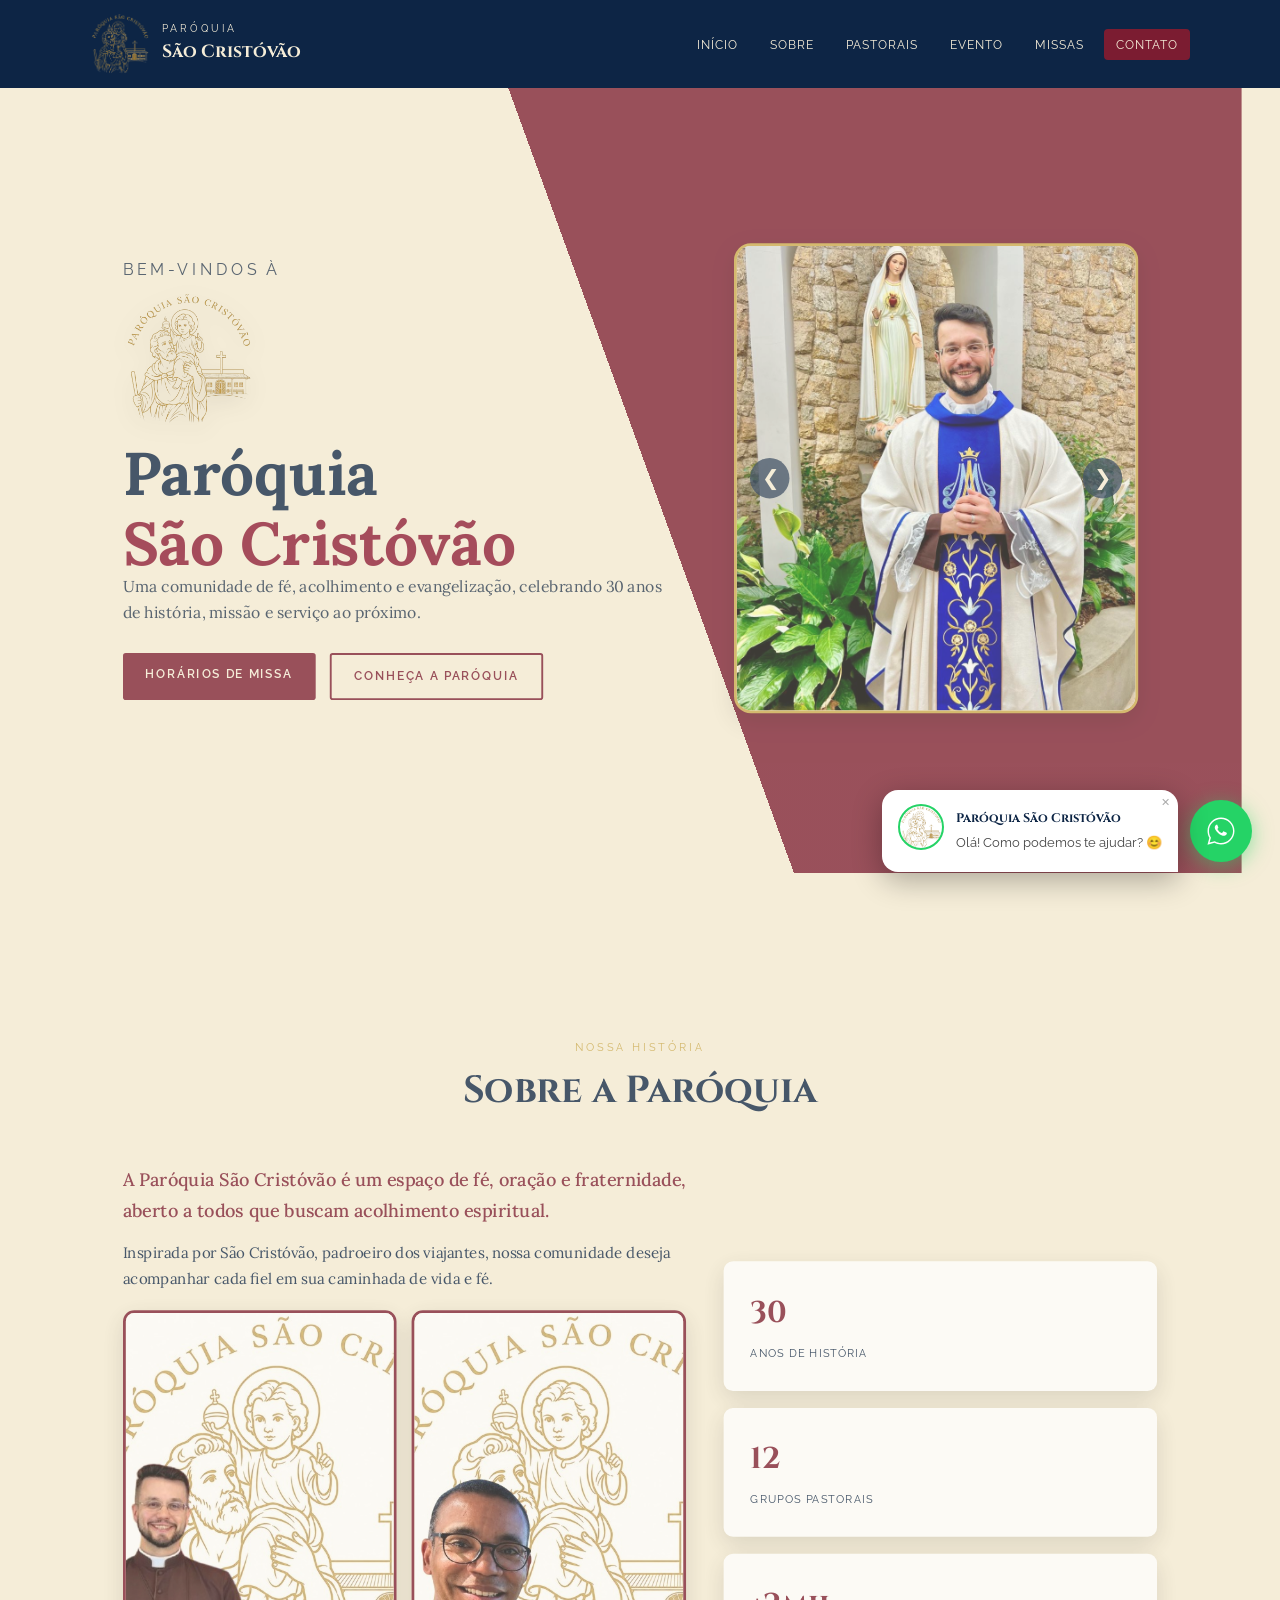
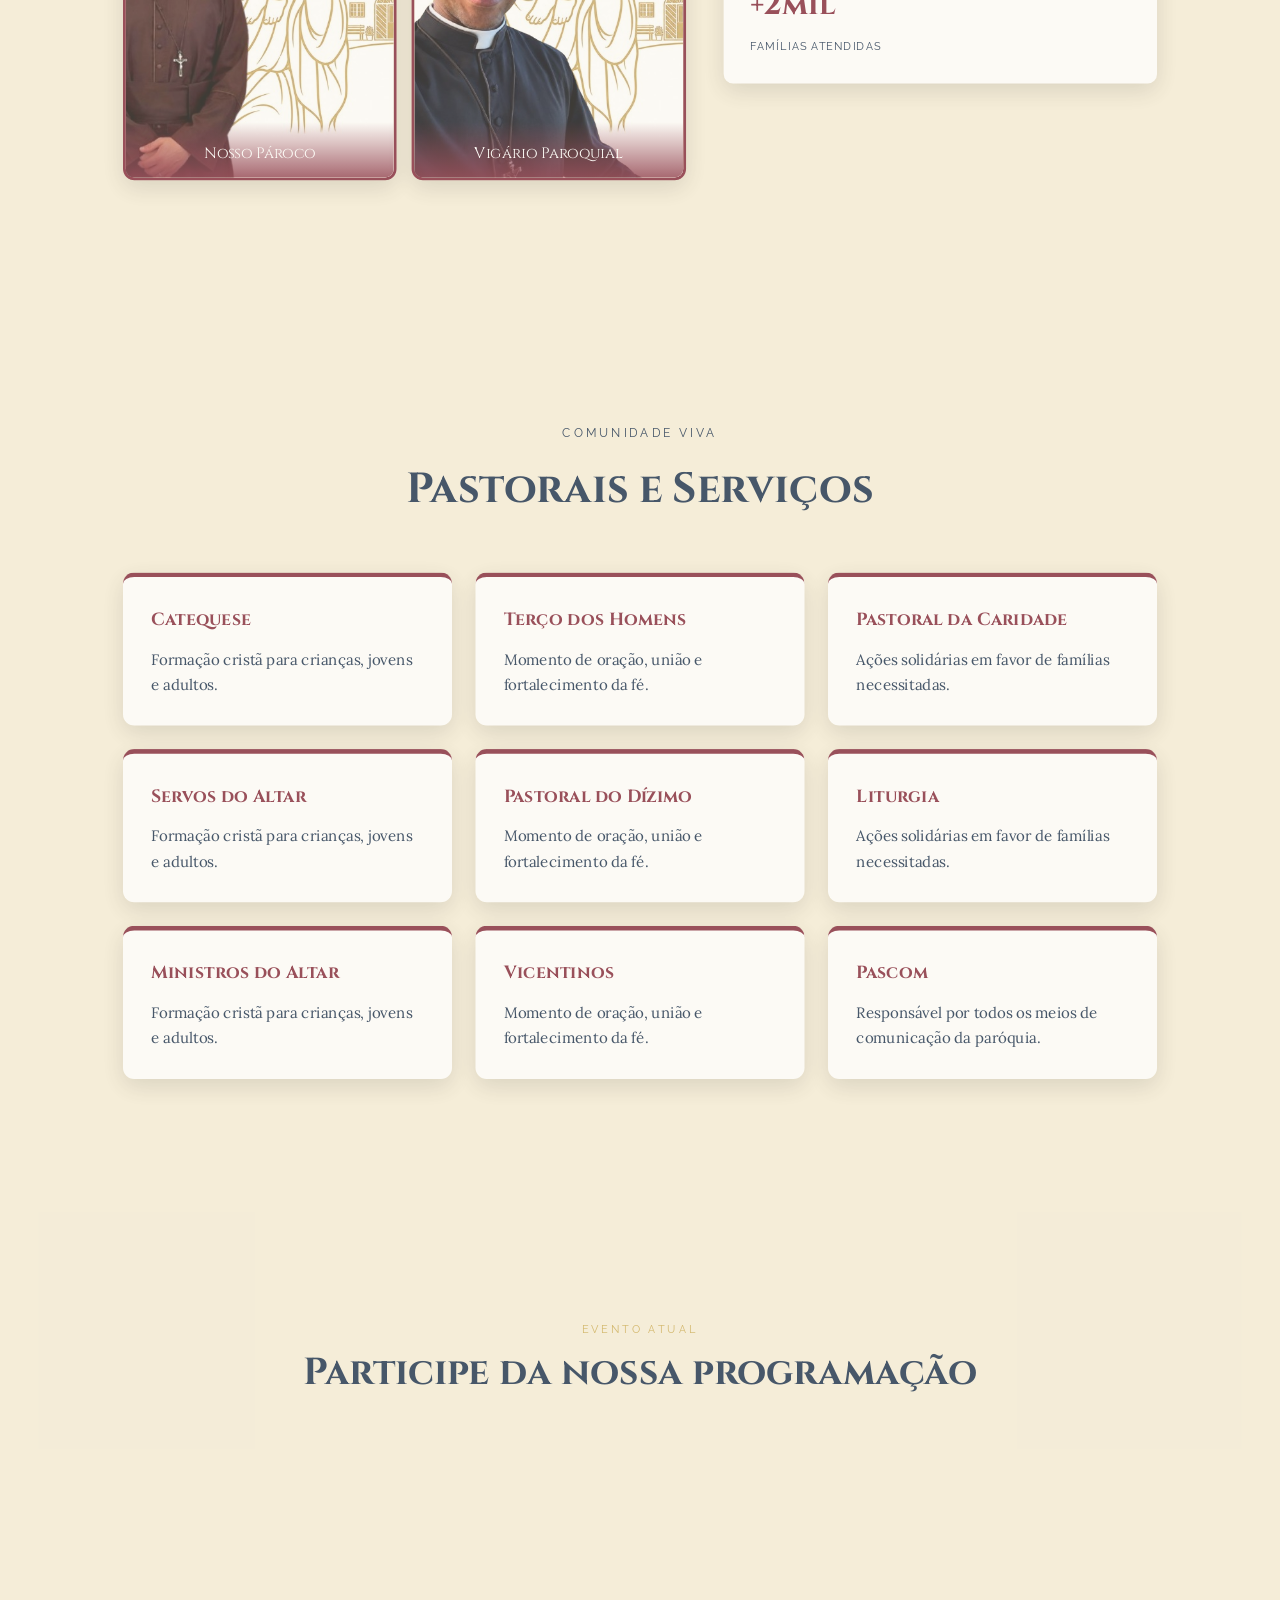
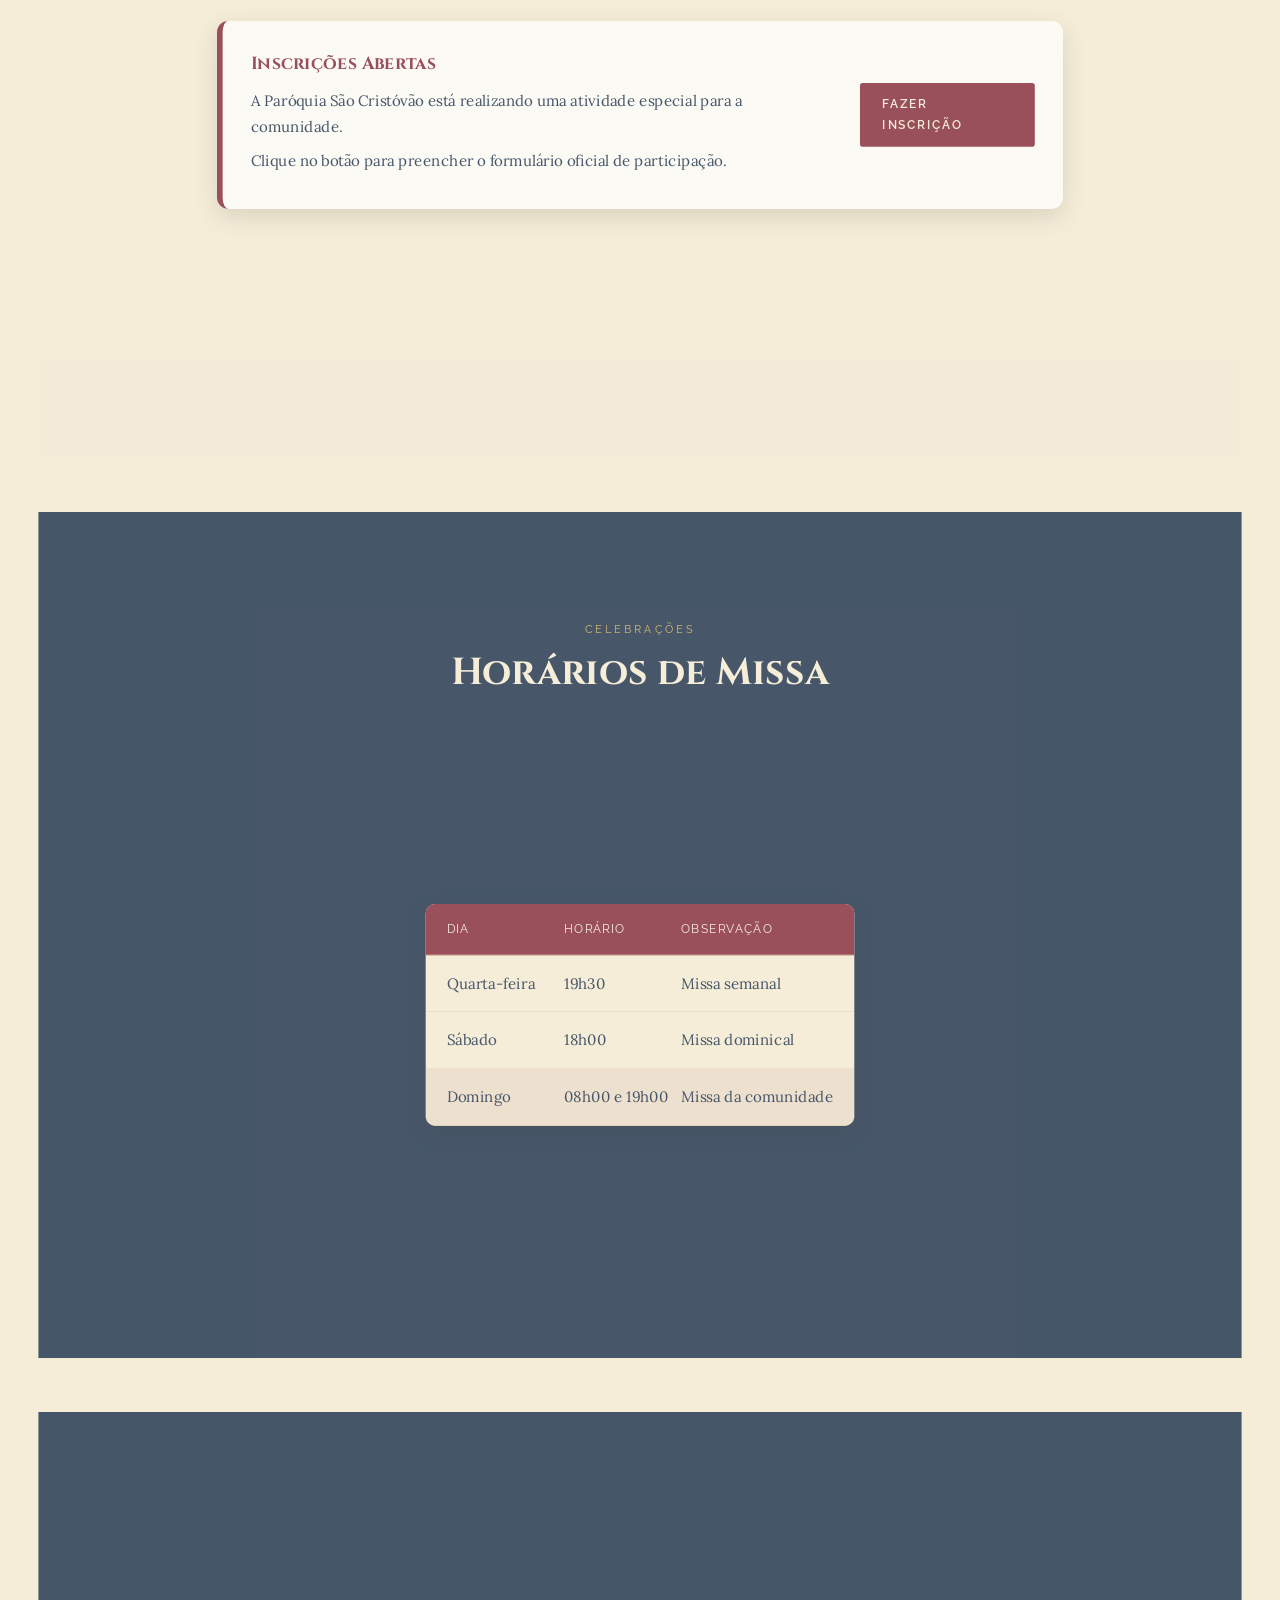
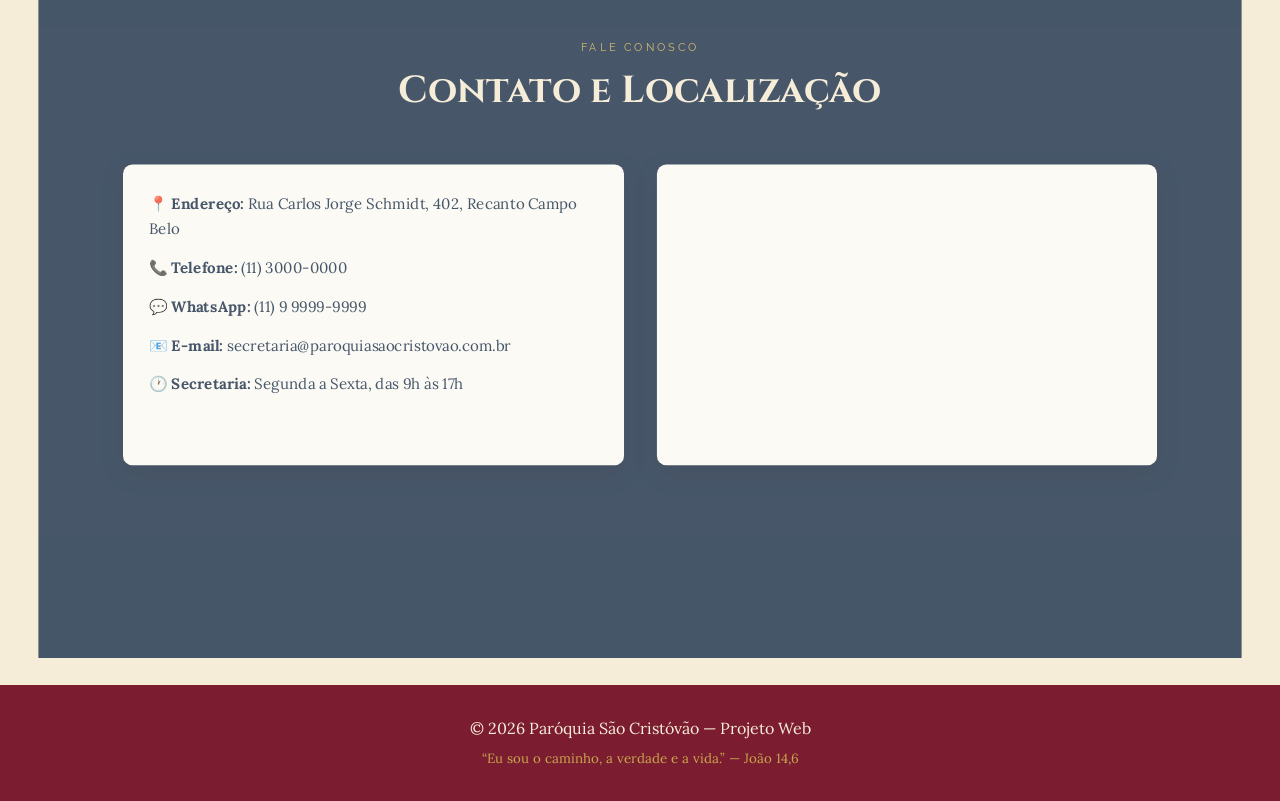
<file: Projeto Web - Paróquia/index.html>
<!DOCTYPE html>
<html lang="pt-BR">
<head>
  <meta charset="UTF-8">
  <meta name="viewport" content="width=device-width, initial-scale=1.0">

  <title>Paróquia São Cristóvão</title>

  <link rel="icon" type="image/png" href="imagens/logo.png">
  <link rel="stylesheet" href="style.css">

  <link rel="preconnect" href="https://fonts.googleapis.com">
  <link rel="preconnect" href="https://fonts.gstatic.com" crossorigin>
  <link href="https://fonts.googleapis.com/css2?family=Cinzel:wght@600;700&family=Lora:wght@400;500&family=Raleway:wght@400;600&display=swap" rel="stylesheet">
</head>
<body>

  <nav class="navbar" id="navbar">
    <div class="logo">
      <img src="imagens/logo.png" alt="Logo da Paróquia São Cristóvão">
      <div>
        <small>Paróquia</small>
        <strong>São Cristóvão</strong>
      </div>
    </div>

    <ul class="nav-links" id="navLinks">
      <li><a href="#inicio" class="nav-link">Início</a></li>
      <li><a href="#sobre" class="nav-link">Sobre</a></li>
      <li><a href="#pastorais" class="nav-link">Pastorais</a></li>
      <li><a href="#evento" class="nav-link">Evento</a></li>
      <li><a href="#missas" class="nav-link">Missas</a></li>
      <li><a href="#contato" class="nav-link contato-btn">Contato</a></li>
    </ul>

    <button class="hamburger" id="hamburger" aria-label="Abrir menu">
      <span></span>
      <span></span>
      <span></span>
    </button>
  </nav>

  <section class="hero snap-section" id="inicio">
    <div class="hero-content">
      <p class="hero-tag">Bem-vindos à</p>

      <img src="imagens/logo.png" alt="Logo da Paróquia São Cristóvão" class="hero-logo">

      <h1>
        <span class="linha1">Paróquia</span>
        <span class="linha2">São Cristóvão</span>
      </h1>

      <p>
        Uma comunidade de fé, acolhimento e evangelização, celebrando 30 anos
        de história, missão e serviço ao próximo.
      </p>

      <div class="hero-buttons">
        <a href="#missas" class="btn primary">Horários de Missa</a>
        <a href="#sobre" class="btn secondary">Conheça a Paróquia</a>
      </div>
    </div>

    <div class="hero-media">
      <div class="carousel">
        <div class="slide active">
          <img src="imagens/Padre_São Cristóvão.JPG" alt="Padre da Paróquia São Cristóvão">
        </div>

        <div class="slide">
          <img src="imagens/comunhao.jpeg" alt="Procissão da comunidade">
        </div>

        <div class="slide">
          <img src="imagens/nossasenhoradefatima.jpeg" alt="Nossa Senhora de Fátima">
        </div>

        <div class="slide">
          <img src="imagens/santamissa.jpg" alt="Santa Missa de Posse">
        </div>

        <div class="slide">
          <img src="imagens/vigario.jpg" alt="Padres da Paróquia São Cristóvão">
        </div>

        <button class="carousel-btn prev" id="prevBtn">❮</button>
        <button class="carousel-btn next" id="nextBtn">❯</button>
      </div>
    </div>
  </section>

  <section class="section snap-section" id="sobre">
    <div class="section-title">
      <span>Nossa História</span>
      <h2>Sobre a Paróquia</h2>
    </div>

    <div class="sobre-grid">
      <div class="sobre-texto">
        <p class="lead">
          A Paróquia São Cristóvão é um espaço de fé, oração e fraternidade,
          aberto a todos que buscam acolhimento espiritual.
        </p>

        <p>
          Inspirada por São Cristóvão, padroeiro dos viajantes, nossa comunidade
          deseja acompanhar cada fiel em sua caminhada de vida e fé.
        </p>

        <div class="historia-fotos">
          <div class="historia-card" onclick="abrirHistoria(1)">
            <img src="imagens/Paroco.jpeg" alt="Nosso Pároco">
            <div class="historia-overlay">
              <span>Nosso Pároco</span>
            </div>
          </div>

          <div class="historia-card" onclick="abrirHistoria(2)">
            <img src="imagens/Paroquial.jpeg" alt="Vigário Paroquial">
            <div class="historia-overlay">
              <span>Vigário Paroquial</span>
            </div>
          </div>
        </div>
      </div>

      <div class="stats">
        <div>
          <strong class="stat-number">30</strong>
          <span>Anos de história</span>
        </div>

        <div>
          <strong class="stat-number">12</strong>
          <span>Grupos pastorais</span>
        </div>

        <div>
          <strong class="stat-number">+2mil</strong>
          <span>Famílias atendidas</span>
        </div>
      </div>
    </div>

    <div class="historia-modal" id="historiaModal">
      <div class="historia-modal-box">
        <button class="historia-fechar" onclick="fecharHistoria()">✕</button>
        <h3 id="modalTitulo"></h3>
        <p id="modalTexto"></p>
      </div>
    </div>
  </section>

  <section class="section snap-section" id="pastorais">
    <div class="section-title">
      <span>Comunidade Viva</span>
      <h2>Pastorais e Serviços</h2>
    </div>

    <div class="cards">
      <div class="card">
        <h3>Catequese</h3>
        <p>Formação cristã para crianças, jovens e adultos.</p>
      </div>

      <div class="card">
        <h3>Terço dos Homens</h3>
        <p>Momento de oração, união e fortalecimento da fé.</p>
      </div>

      <div class="card">
        <h3>Pastoral da Caridade</h3>
        <p>Ações solidárias em favor de famílias necessitadas.</p>
      </div>

      <div class="card">
        <h3>Servos do Altar</h3>
        <p>Formação cristã para crianças, jovens e adultos.</p>
      </div>

      <div class="card">
        <h3>Pastoral do Dízimo</h3>
        <p>Momento de oração, união e fortalecimento da fé.</p>
      </div>

      <div class="card">
        <h3>Liturgia</h3>
        <p>Ações solidárias em favor de famílias necessitadas.</p>
      </div>

      <div class="card">
        <h3>Ministros do Altar</h3>
        <p>Formação cristã para crianças, jovens e adultos.</p>
      </div>

      <div class="card">
        <h3>Vicentinos</h3>
        <p>Momento de oração, união e fortalecimento da fé.</p>
      </div>

      <div class="card">
        <h3>Pascom</h3>
        <p>Responsável por todos os meios de comunicação da paróquia.</p>
      </div>
    </div>
  </section>

  <section class="section evento snap-section" id="evento">
    <div class="section-title">
      <span>Evento Atual</span>
      <h2>Participe da nossa programação</h2>
    </div>

    <div class="evento-box">
      <div class="evento-info">
        <h3>Inscrições Abertas</h3>

        <p>
          A Paróquia São Cristóvão está realizando uma atividade especial para
          a comunidade.
        </p>

        <p>
          Clique no botão para preencher o formulário oficial de participação.
        </p>
      </div>

      <a href="https://forms.gle/pxXa9bzEPuLMuSTw6" target="_blank" class="btn primary">
        Fazer Inscrição
      </a>
    </div>
  </section>

  <section class="section dark snap-section" id="missas">
    <div class="section-title light">
      <span>Celebrações</span>
      <h2>Horários de Missa</h2>
    </div>

    <div class="missa-box">
      <div class="missa-row header-row">
        <span>Dia</span>
        <span>Horário</span>
        <span>Observação</span>
      </div>

      <div class="missa-row">
        <span>Quarta-feira</span>
        <span>19h30</span>
        <span>Missa semanal</span>
      </div>

      <div class="missa-row">
        <span>Sábado</span>
        <span>18h00</span>
        <span>Missa dominical</span>
      </div>

      <div class="missa-row destaque">
        <span>Domingo</span>
        <span>08h00 e 19h00</span>
        <span>Missa da comunidade</span>
      </div>
    </div>
  </section>

  <section class="section dark snap-section" id="contato">
    <div class="section-title light">
      <span>Fale Conosco</span>
      <h2>Contato e Localização</h2>
    </div>

    <div class="contato-grid">
      <div class="contato-info">
        <p><strong>📍 Endereço:</strong> Rua Carlos Jorge Schmidt, 402, Recanto Campo Belo</p>
        <p><strong>📞 Telefone:</strong> (11) 3000-0000</p>
        <p><strong>💬 WhatsApp:</strong> (11) 9 9999-9999</p>
        <p><strong>📧 E-mail:</strong> secretaria@paroquiasaocristovao.com.br</p>
        <p><strong>🕐 Secretaria:</strong> Segunda a Sexta, das 9h às 17h</p>
      </div>

      <div class="mapa">
        <iframe
          src="https://www.google.com/maps?q=Rua%20Carlos%20Jorge%20Schmidt%2C%20402%2C%20Recanto%20Campo%20Belo&output=embed"
          width="100%"
          height="100%"
          style="border:0;"
          allowfullscreen
          loading="lazy">
        </iframe>
      </div>
    </div>
  </section>

  <div class="wpp-chat" id="wppChat">
    <div class="wpp-bubble" id="wppBubble">
      <div class="wpp-avatar">
        <img src="imagens/logo.png" alt="Paróquia">
      </div>

      <div class="wpp-text">
        <strong>Paróquia São Cristóvão</strong>
        <p>Olá! Como podemos te ajudar? 😊</p>
      </div>

      <button class="wpp-close" id="wppClose">✕</button>
    </div>

  <a 
  class="wpp-btn" 
  href="https://wa.me/551159798559?text=Olá!%20Gostaria%20de%20mais%20informações%20sobre%20a%20Paróquia%20São%20Cristóvão." 
  target="_blank"
  id="wppBtn">
  <svg xmlns="http://www.w3.org/2000/svg" viewBox="0 0 48 48" width="34" height="34">
    <path fill="#fff" d="M4.9 43.3l2.7-9.9C5.9 30.7 5 27.4 5 24 5 13.5 13.5 5 24 5s19 8.5 19 19-8.5 19-19 19c-3.3 0-6.4-.8-9.1-2.3L4.9 43.3z"/>
    <path fill="#25d366" d="M24 7c-9.4 0-17 7.6-17 17 0 3.1.8 6 2.3 8.6l.5.8-1.9 7 7.2-1.9.8.4C18.1 40.3 21 41 24 41c9.4 0 17-7.6 17-17S33.4 7 24 7z"/>
    <path fill="#fff" d="M19.3 16c-.3-.7-.6-.7-.9-.7h-.8c-.3 0-.7.1-1 .5-.4.4-1.4 1.4-1.4 3.4s1.5 3.9 1.7 4.2c.2.3 2.9 4.6 7.1 6.3 3.5 1.4 4.2 1.1 5 1s2.5-1 2.9-2 .4-1.8.3-2c-.1-.2-.4-.3-.9-.6s-2.7-1.3-3.1-1.5c-.4-.2-.7-.2-1 .2-.3.4-1.2 1.5-1.5 1.8-.3.3-.5.3-.9.1s-1.8-.7-3.4-2.1c-1.3-1.1-2.1-2.5-2.4-2.9-.3-.4 0-.6.2-.8.2-.2.4-.5.6-.7.2-.2.3-.4.4-.7.1-.3 0-.6-.1-.8-.1-.4-1-2.4-1.3-3.2z"/>
  </svg>
  </a>
  </div>

  <footer>
    <p>© 2026 Paróquia São Cristóvão — Projeto Web</p>
    <small>“Eu sou o caminho, a verdade e a vida.” — João 14,6</small>
  </footer>

  <script src="script.js"></script>
</body>
</html>
</file>
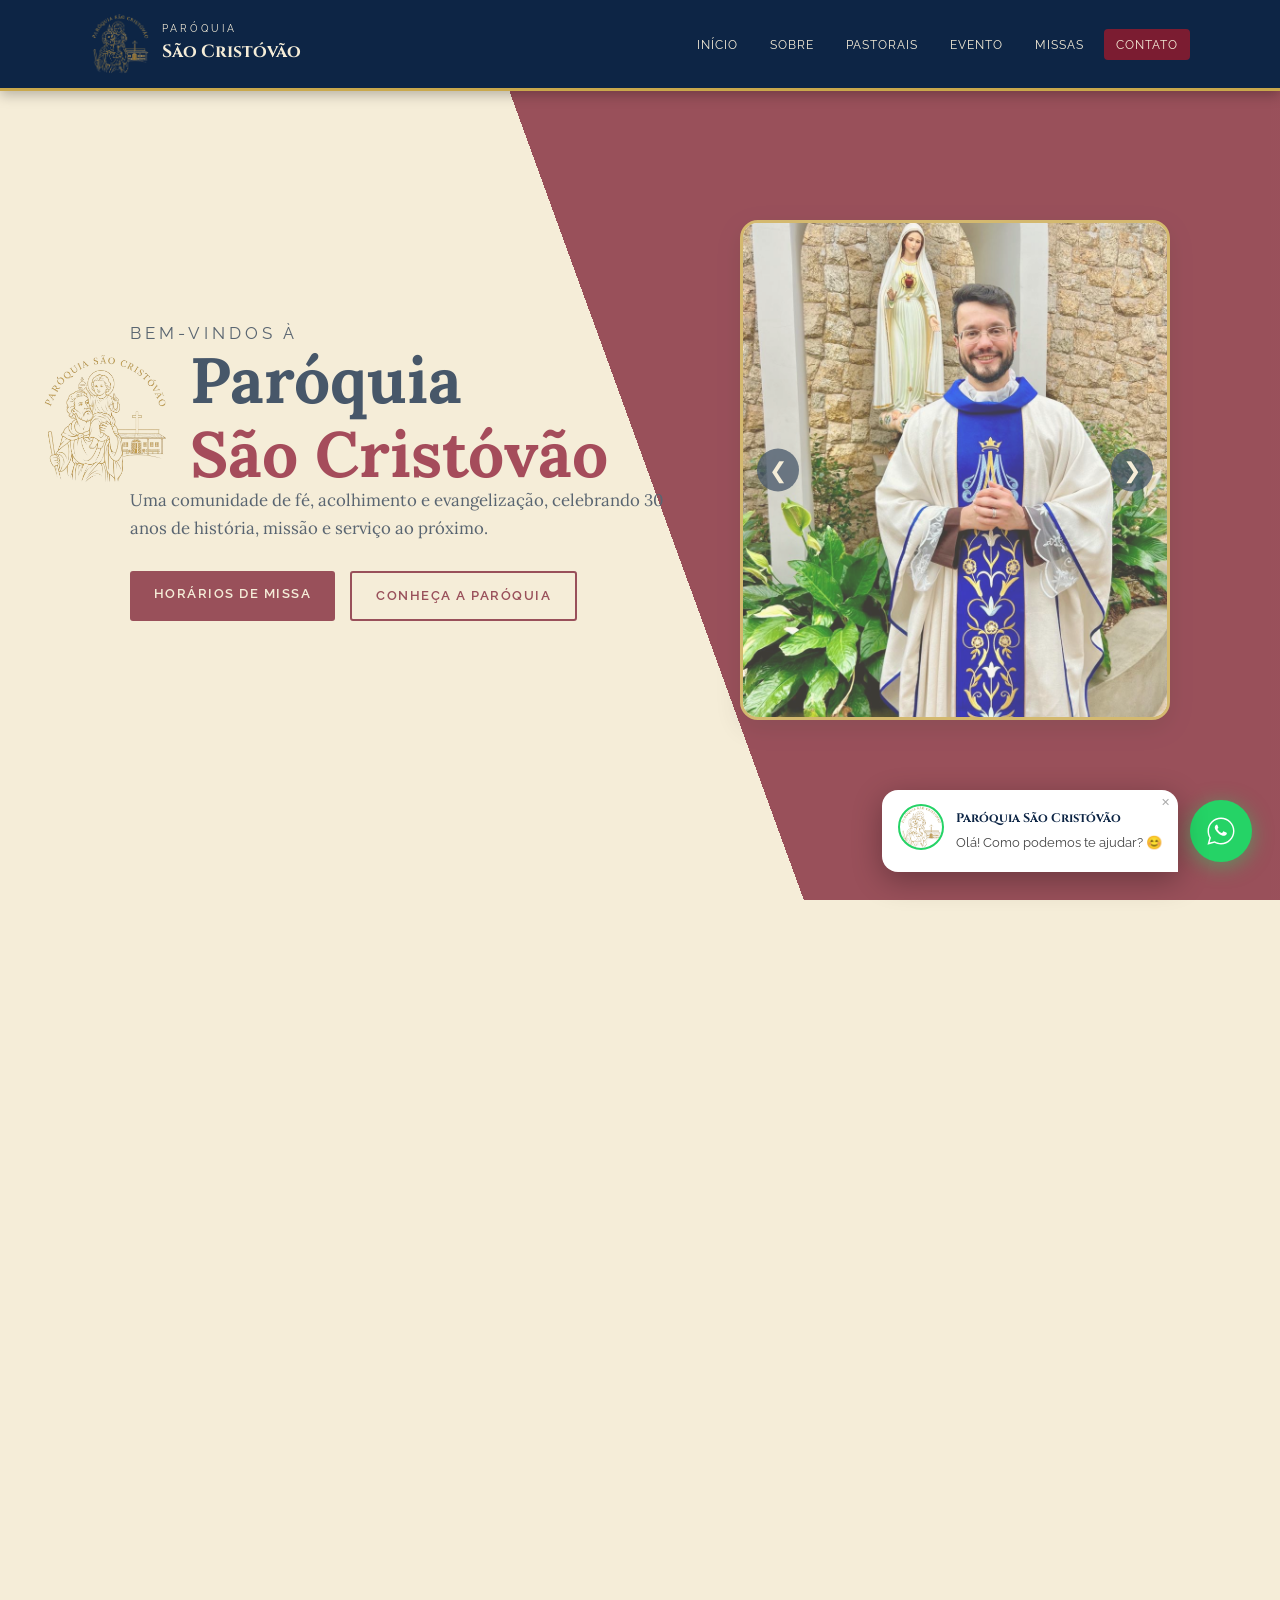
<file: ProjetoWeb_Par-quia-main/Projeto Web - Paróquia/index.html>
<!DOCTYPE html>
  <html lang="pt-BR">
  <head>
    <meta charset="UTF-8">
    <meta name="viewport" content="width=device-width, initial-scale=1.0">

    <title>Paróquia São Cristóvão</title>

    <link rel="icon" type="image/png" href="imagens/logo.png">
    <link rel="stylesheet" href="style.css">

    <link rel="preconnect" href="https://fonts.googleapis.com">
    <link rel="preconnect" href="https://fonts.gstatic.com" crossorigin>
    <link href="https://fonts.googleapis.com/css2?family=Cinzel:wght@600;700&family=Lora:wght@400;500&family=Raleway:wght@400;600&display=swap" rel="stylesheet">
  </head>
  <body>

    <nav class="navbar" id="navbar">
      <div class="logo">
        <img src="imagens/logo.png" alt="Logo da Paróquia São Cristóvão">
        <div>
          <small>Paróquia</small>
          <strong>São Cristóvão</strong>
        </div>
      </div>

      <ul class="nav-links" id="navLinks">
        <li><a href="#inicio" class="nav-link">Início</a></li>
        <li><a href="#sobre" class="nav-link">Sobre</a></li>
        <li><a href="#pastorais" class="nav-link">Pastorais</a></li>
        <li><a href="#evento" class="nav-link">Evento</a></li>
        <li><a href="#missas" class="nav-link">Missas</a></li>
        <li><a href="#contato" class="nav-link contato-btn">Contato</a></li>
      </ul>

      <button class="hamburger" id="hamburger" aria-label="Abrir menu">
        <span></span>
        <span></span>
        <span></span>
      </button>
    </nav>

    <section class="hero snap-section" id="inicio">
      <div class="hero-content">
        <p class="hero-tag">Bem-vindos à</p>

        <img src="imagens/logo.png" alt="Logo da Paróquia São Cristóvão" class="hero-logo">

        <h1>
          <span class="linha1">Paróquia</span>
          <span class="linha2">São Cristóvão</span>
        </h1>

        <p>
          Uma comunidade de fé, acolhimento e evangelização, celebrando 30 anos
          de história, missão e serviço ao próximo.
        </p>

        <div class="hero-buttons">
          <a href="#missas" class="btn primary">Horários de Missa</a>
          <a href="#sobre" class="btn secondary">Conheça a Paróquia</a>
        </div>
      </div>

      <div class="hero-media">
        <div class="carousel">
          <div class="slide active">
            <img src="imagens/Padre_São Cristóvão.JPG" alt="Padre da Paróquia São Cristóvão">
          </div>

          <div class="slide">
            <img src="imagens/comunhao.jpeg" alt="Procissão da comunidade">
          </div>

          <div class="slide">
            <img src="imagens/nossasenhoradefatima.jpeg" alt="Nossa Senhora de Fátima">
          </div>

          <div class="slide">
            <img src="imagens/santamissa.jpg" alt="Santa Missa de Posse">
          </div>

          <div class="slide">
            <img src="imagens/vigario.jpg" alt="Padres da Paróquia São Cristóvão">
          </div>

          <button class="carousel-btn prev" id="prevBtn">❮</button>
          <button class="carousel-btn next" id="nextBtn">❯</button>
        </div>
      </div>
    </section>

    <section class="section snap-section" id="sobre">
      <div class="section-title">
        
        <h2>Sobre a Paróquia</h2>
      </div>

      <div class="sobre-grid">
        <div class="sobre-texto">
          <p class="lead">
            A Paróquia São Cristóvão é um espaço de fé, oração e fraternidade,
            aberto a todos que buscam acolhimento espiritual.
          </p>

          <p>
            Inspirada por São Cristóvão, padroeiro dos viajantes, nossa comunidade
            deseja acompanhar cada fiel em sua caminhada de vida e fé.
          </p>

          <div class="historia-fotos">
            <div class="historia-card" onclick="abrirHistoria(1)">
              <img src="imagens/Paroco.jpeg" alt="Nosso Pároco">
              <div class="historia-overlay">
                <span>Nosso Pároco</span>
              </div>
            </div>

            <div class="historia-card" onclick="abrirHistoria(2)">
              <img src="imagens/Paroquial.jpeg" alt="Vigário Paroquial">
              <div class="historia-overlay">
                <span>Vigário Paroquial</span>
              </div>
            </div>
          </div>
        </div>

        <div class="stats">
          <div>
            <strong class="stat-number">30</strong>
            <span>Anos de história</span>
          </div>

          <div>
            <strong class="stat-number">12</strong>
            <span>Grupos pastorais</span>
          </div>

          <div>
            <strong class="stat-number">+2mil</strong>
            <span>Famílias atendidas</span>
          </div>
        </div>
      </div>

      <div class="historia-modal" id="historiaModal">
        <div class="historia-modal-box">
          <button class="historia-fechar" onclick="fecharHistoria()">✕</button>
          <h3 id="modalTitulo"></h3>
          <p id="modalTexto"></p>
        </div>
      </div>
    </section>

    <section class="section snap-section" id="pastorais">
  <div class="section-title">
    <span>Comunidade Viva</span>
    <h2>Pastorais e Serviços</h2>
  </div>

  <div class="cards">
    <div class="card">
      <h3>Catequese</h3>
      <p>Formação cristã para crianças, jovens e adultos.</p>
    </div>

    <div class="card">
      <h3>Terço dos Homens</h3>
      <p>Momento de oração, união e fortalecimento da fé.</p>
    </div>

    <div class="card">
      <h3>Pastoral da Caridade</h3>
      <p>Ações solidárias em favor de famílias necessitadas.</p>
    </div>

    <div class="card">
      <h3>Servos do Altar</h3>
      <p>Formação cristã para crianças, jovens e adultos.</p>
    </div>

    <div class="card">
      <h3>Pastoral do Dízimo</h3>
      <p>Momento de oração, união e fortalecimento da fé.</p>
    </div>

    <div class="card">
      <h3>Liturgia</h3>
      <p>Ações solidárias em favor de famílias necessitadas.</p>
    </div>

    <div class="card">
      <h3>Ministros do Altar</h3>
      <p>Formação cristã para crianças, jovens e adultos.</p>
    </div>

    <div class="card">
      <h3>Vicentinos</h3>
      <p>Momento de oração, união e fortalecimento da fé.</p>
    </div>

    <div class="card">
      <h3>Pascom</h3>
      <p>Responsável por todos os meios de comunicação da paróquia.</p>
    </div>
  </div>
</section>

    <section class="section evento snap-section" id="evento">
  <div class="section-title">
    
    <h2>Participe da nossa programação</h2>
  </div>

  <div class="programacao-box">
    <div class="programacao-header">
      <span>Dias</span>
      <span>Eventos Atuais</span>
      <span>Horários</span>
    </div>

    <div class="programacao-row linha-clara">
      <span>Segunda-Feira</span>
      <span>Terço dos Homens</span>
      <span>21:00</span>
    </div>

    <div class="programacao-row linha-escura">
      <span>Terça-Feira</span>
      <span>Terço da Família</span>
      <span>21:00</span>
    </div>

    <div class="programacao-row linha-clara">
      <span>Quarta-Feira</span>
      <span>Adoração ao Santíssimo</span>
      <span>15:00 às 18:00</span>
    </div>

    <div class="programacao-row linha-escura">
      <span>Quinta-Feira</span>
      <span>—</span>
      <span>—</span>
    </div>

    <div class="programacao-row linha-clara">
      <span>Sexta-Feira</span>
      <span>Aula Litúrgica</span>
      <span>20:00</span>
    </div>

    <div class="programacao-row linha-escura">
      <span>Sábado</span>
      <span>Adoração ao Santíssimo</span>
      <span>15:00 às 18:00</span>
    </div>

    <div class="programacao-row linha-clara">
      <span>Domingo</span>
      <span>Terço das Mulheres</span>
      <span>07:00</span>
    </div>
  </div>
</section>
<section class="section dark snap-section" id="missas">
  <div class="section-title light">
    <h2>Missas e Confissões</h2>
  </div>

  <div class="missa-conteudo">

    <!-- TABELA HORÁRIOS DAS MISSAS -->
    <div class="missa-box">
      <div class="missa-cabecalho">
        <h3>Horários das Missas</h3>
      </div>
      <div class="missa-tabela">
        <div class="missa-row header-row">
          <span>DIA</span>
          <span>HORÁRIO</span>
          <span>OBSERVAÇÃO</span>
        </div>
        <div class="missa-row linha-clara">
          <span>Segunda-Feira</span>
          <span>18:30</span>
          <span>Missa votiva</span>
        </div>
        <div class="missa-row linha-escura">
          <span>Terça-Feira</span>
          <span>07:00</span>
          <span>Missa da manhã</span>
        </div>
        <div class="missa-row linha-clara">
          <span>Quarta-Feira</span>
          <span>19:30</span>
          <span>Missa semanal</span>
        </div>
        <div class="missa-row linha-escura">
          <span>Quinta-Feira</span>
          <span>09:00</span>
          <span>Adoração do Ssmo.</span>
        </div>
        <div class="missa-row linha-clara">
          <span>Sexta-Feira</span>
          <span>18:30</span>
          <span>Missa com Vésperas</span>
        </div>
        <div class="missa-row linha-escura">
          <span>Sábado</span>
          <span>18:00</span>
          <span>Missa dominical</span>
        </div>
        <div class="missa-row linha-clara destaque-final">
          <span>Domingo</span>
          <span>08:00 e 19:00</span>
          <span>Missa da comunidade</span>
        </div>
      </div>
    </div>

    <div class="coluna-direita">
      <!-- TABELA CONFISSÕES -->
      <div class="tabela-bloco">
        <div class="missa-cabecalho">
          <h3>Horários das Confissões</h3>
        </div>
        <div class="missa-tabela">
          <div class="missa-row header-row">
            <span>DIA</span>
            <span>HORÁRIO</span>
          </div>
          <div class="missa-row linha-clara">
            <span>Quarta-feira</span>
            <span>17h00 às 19h00</span>
          </div>
          <div class="missa-row linha-escura">
            <span>Quinta-feira</span>
            <span>17h00 às 19h00</span>
          </div>
        </div>
      </div>

      <!-- TABELA ATENDIMENTOS E SECRETARIA (SEM SEGUNDA E DOMINGO) -->
      <div class="tabela-bloco">
        <div class="missa-cabecalho">
          <h3>Atendimentos e Secretaria</h3>
        </div>
        <div class="missa-tabela">
          <div class="missa-row header-row">
            <span>DIA</span>
            <span>HORÁRIO</span>
          </div>
          <div class="missa-row linha-clara">
            <span>Terça a Sexta-feira</span>
            <span>08h às 12h • 13h às 17h</span>
          </div>
          <div class="missa-row linha-escura">
            <span>Sábado</span>
            <span>08h às 12h</span>
          </div>
        </div>
      </div>
    </div>

  </div>
</section>
    <section class="section dark snap-section" id="contato">
      <div class="section-title light">
        <span>Fale Conosco</span>
        <h2>Contato e Localização</h2>
      </div>

      <div class="contato-grid">
        <div class="contato-info">
          <p><strong>📍 Endereço:</strong> Rua Carlos Jorge Schmidt, 402, Recanto Campo Belo</p>
          <p><strong>📞 Telefone:</strong> (11) 11 5979-8559</p>
          <p><strong>💬 WhatsApp:</strong> (11) 11 5979-8559</p>
          <p><strong>📧 E-mail:</strong> secretaria@paroquiasaocristovao.com.br</p>
          <p><strong>🕐 Secretaria:</strong> Segunda a Sexta, das 9h às 17h</p>
        </div>

        <div class="mapa">
          <iframe
            src="https://www.google.com/maps?q=Rua%20Carlos%20Jorge%20Schmidt%2C%20402%2C%20Recanto%20Campo%20Belo&output=embed"
            width="100%"
            height="100%"
            style="border:0;"
            allowfullscreen
            loading="lazy">
          </iframe>
        </div>
      </div>
    </section>

    <div class="wpp-chat" id="wppChat">
      <div class="wpp-bubble" id="wppBubble">
        <div class="wpp-avatar">
          <img src="imagens/logo.png" alt="Paróquia">
        </div>

        <div class="wpp-text">
          <strong>Paróquia São Cristóvão</strong>
          <p>Olá! Como podemos te ajudar? 😊</p>
        </div>

        <button class="wpp-close" id="wppClose">✕</button>
      </div>

    <a 
    class="wpp-btn" 
    href="https://wa.me/551159798559?text=Olá!%20Gostaria%20de%20mais%20informações%20sobre%20a%20Paróquia%20São%20Cristóvão." 
    target="_blank"
    id="wppBtn">
    <svg xmlns="http://www.w3.org/2000/svg" viewBox="0 0 48 48" width="34" height="34">
      <path fill="#fff" d="M4.9 43.3l2.7-9.9C5.9 30.7 5 27.4 5 24 5 13.5 13.5 5 24 5s19 8.5 19 19-8.5 19-19 19c-3.3 0-6.4-.8-9.1-2.3L4.9 43.3z"/>
      <path fill="#25d366" d="M24 7c-9.4 0-17 7.6-17 17 0 3.1.8 6 2.3 8.6l.5.8-1.9 7 7.2-1.9.8.4C18.1 40.3 21 41 24 41c9.4 0 17-7.6 17-17S33.4 7 24 7z"/>
      <path fill="#fff" d="M19.3 16c-.3-.7-.6-.7-.9-.7h-.8c-.3 0-.7.1-1 .5-.4.4-1.4 1.4-1.4 3.4s1.5 3.9 1.7 4.2c.2.3 2.9 4.6 7.1 6.3 3.5 1.4 4.2 1.1 5 1s2.5-1 2.9-2 .4-1.8.3-2c-.1-.2-.4-.3-.9-.6s-2.7-1.3-3.1-1.5c-.4-.2-.7-.2-1 .2-.3.4-1.2 1.5-1.5 1.8-.3.3-.5.3-.9.1s-1.8-.7-3.4-2.1c-1.3-1.1-2.1-2.5-2.4-2.9-.3-.4 0-.6.2-.8.2-.2.4-.5.6-.7.2-.2.3-.4.4-.7.1-.3 0-.6-.1-.8-.1-.4-1-2.4-1.3-3.2z"/>
    </svg>
    </a>
    </div>

    <footer>
      <p>© 2026 Paróquia São Cristóvão — Projeto Web</p>
      <small>“Eu sou o caminho, a verdade e a vida.” — João 14,6</small>
    </footer>

    <script src="script.js"></script>
  </body>
  </html>
</file>
<file: Projeto Web - Paróquia/style.css>
:root {
  --creme: #f5edd8;
  --creme-escuro: #e8d9b8;
  --vinho: #7b1c31;
  --vinho-claro: #9e2641;
  --azul: #0d2545;
  --azul-medio: #163860;
  --dourado: #c9a84c;
  --branco: #ffffff;
  --sombra: 0 8px 25px rgba(0, 0, 0, 0.15);
}

* {
  margin: 0;
  padding: 0;
  box-sizing: border-box;
}

html {
  scroll-behavior: smooth;
}

body {
  font-family: "Lora", serif;
  background: var(--creme);
  color: var(--azul);
  line-height: 1.7;
}

a {
  text-decoration: none;
  color: inherit;
}

/* NAVBAR */
.navbar {
  position: fixed;
  top: 0;
  width: 100%;
  z-index: 999;
  padding: 14px 7%;
  display: flex;
  justify-content: space-between;
  align-items: center;
  background: var(--azul);
  transition: 0.3s;
}

.navbar.scrolled {
  padding: 10px 7%;
  box-shadow: var(--sombra);
}

.logo {
  display: flex;
  align-items: center;
  gap: 12px;
  color: var(--creme);
}

.logo img {
  width: 60px;
  height: 60px;
  object-fit: contain;
}

.logo small {
  display: block;
  font-family: "Raleway", sans-serif;
  text-transform: uppercase;
  letter-spacing: 3px;
  font-size: 0.65rem;
}

.logo strong {
  font-family: "Cinzel", serif;
  font-size: 1.1rem;
}

.nav-links {
  display: flex;
  gap: 8px;
  list-style: none;
}

.nav-link {
  color: var(--creme);
  font-family: "Raleway", sans-serif;
  text-transform: uppercase;
  font-size: 0.78rem;
  letter-spacing: 1px;
  padding: 8px 12px;
  border-radius: 4px;
  transition: 0.3s;
}

.nav-link:hover,
.active-link {
  color: var(--dourado);
}

.contato-btn {
  background: var(--vinho);
}

.contato-btn:hover {
  background: var(--vinho-claro);
  color: var(--branco);
}

.hamburger {
  display: none;
  flex-direction: column;
  gap: 5px;
  background: none;
  border: none;
  cursor: pointer;
}

.hamburger span {
  width: 26px;
  height: 2px;
  background: var(--creme);
  transition: 0.3s;
}

.hamburger.active span:nth-child(1) {
  transform: translateY(7px) rotate(45deg);
}

.hamburger.active span:nth-child(2) {
  opacity: 0;
}

.hamburger.active span:nth-child(3) {
  transform: translateY(-7px) rotate(-45deg);
}

/* HERO */
.hero {
  min-height: 105vh;
  background: linear-gradient(
  -110deg,
  var(--vinho) 0%,
  var(--vinho) 50%,
  var(--creme) 50%,
  var(--creme) 100%
);
  color: var(--azul);
  display: grid;
  grid-template-columns: 1fr 470px;
  align-items: center;
  gap: 50px;
  padding: 130px 7% 70px;
}

.hero-content {
  max-width: 720px;
}

.hero-tag {
  color: var(--vinho);
  font-family: "Raleway", sans-serif;
  text-transform: uppercase;
  letter-spacing: 4px;
  font-size: 0.85rem;
}

.hero-logo{
  width: 140px;
  height: auto;
  display: block;
  margin: 10px 0 20px 0;
  filter: drop-shadow(0 6px 12px rgba(0,0,0,0.18));
  transition: 0.3s;
}

.hero-logo:hover{
  transform: scale(1.05);
}

.linha1{
    display:block;
    color:#0d2545;
    font-size: clamp(3rem, 5vw, 6.2rem);
    line-height: 1;
}

.linha2{
    display:block;
    color:#8b1732;
    font-size: clamp(3rem, 5vw, 6.2rem);
    line-height: 1;
    margin-top: 10px;
}

.hero p {
  max-width: 620px;
  color: #26384f;
  font-size: 1.05rem;
}

.hero-buttons {
  display: flex;
  gap: 15px;
  margin-top: 28px;
  flex-wrap: wrap;
}

.btn {
  font-family: "Raleway", sans-serif;
  text-transform: uppercase;
  font-size: 0.8rem;
  letter-spacing: 1.5px;
  padding: 12px 24px;
  border-radius: 3px;
  transition: 0.3s;
  font-weight: 600;
  display: inline-block;
}

.primary {
  background: var(--vinho);
  color: var(--creme);
}

.primary:hover {
  background: var(--vinho-claro);
  transform: translateY(-3px);
}

.secondary {
  border: 2px solid var(--vinho);
  color: var(--vinho);
}

.secondary:hover {
  background: var(--vinho);
  color: var(--creme);
}

.hero-media {
  display: flex;
  justify-content: center;
}

.carousel {
  width: 430px;
  height: 500px;
  position: relative;
  border-radius: 18px;
  overflow: hidden;
  box-shadow: var(--sombra);
  border: 3px solid var(--dourado);
  background: var(--creme);
}

.slide {
  display: none;
  width: 100%;
  height: 100%;
}

.slide.active {
  display: block;
}

.slide img {
  width: 100%;
  height: 100%;
  object-fit: cover;
}

.carousel-btn {
  position: absolute;
  top: 50%;
  transform: translateY(-50%);
  z-index: 5;
  border: none;
  background: rgba(13, 37, 69, 0.75);
  color: var(--creme);
  font-size: 1.4rem;
  padding: 8px 12px;
  border-radius: 50%  ;
  cursor: pointer;
}

.carousel-btn:hover {
  background: var(--vinho);
}

.prev {
  left: 14px;
}

.next {
  right: 14px;
}

/* SEÇÕES */
.section {
  padding: 80px 7%;
}

.section-title {
  text-align: center;
  margin-bottom: 45px;
}

.section-title span {
  color: var(--dourado);
  font-family: "Raleway", sans-serif;
  text-transform: uppercase;
  letter-spacing: 3px;
  font-size: 0.75rem;
}

.section-title h2 {
  font-family: "Cinzel", serif;
  font-size: 2.5rem;
  color: var(--azul);
}

.section-title.light h2 {
  color: var(--creme);
}

.dark {
  background: var(--azul);
  color: var(--creme);
}

/* SOBRE */
.sobre-grid {
  display: grid;
  grid-template-columns: 1.3fr 1fr;
  gap: 40px;
  align-items: center;
}

.lead {
  color: var(--vinho);
  font-size: 1.2rem;
  font-weight: 500;
  margin-bottom: 15px;
}

.stats {
  display: grid;
  gap: 18px;
}

.stats div,
.card,
.contato-info {
  background: var(--branco);
  color: var(--azul);
  padding: 28px;
  border-radius: 10px;
  box-shadow: var(--sombra);
}

.stat-number {
  display: block;
  font-family: "Cinzel", serif;
  color: var(--vinho);
  font-size: 2rem;
}

.stats span {
  font-family: "Raleway", sans-serif;
  text-transform: uppercase;
  font-size: 0.75rem;
  letter-spacing: 1px;
}

/* EVENTO */
.evento {
  background: var(--creme);
}

.evento-box {
  max-width: 900px;
  margin: auto;
  background: var(--branco);
  color: var(--azul);
  padding: 30px;
  border-radius: 12px;
  box-shadow: var(--sombra);
  border-left: 6px solid var(--vinho);
  display: flex;
  align-items: center;
  justify-content: space-between;
  gap: 25px;
}

.evento-info h3 {
  color: var(--vinho);
  font-family: "Cinzel", serif;
  margin-bottom: 10px;
}

.evento-info p {
  margin-bottom: 8px;
}

/* MISSAS */
.missa-box {
  max-width: 900px;
  margin: auto;
  background: var(--creme);
  color: var(--azul);
  border-radius: 10px;
  overflow: hidden;
  box-shadow: var(--sombra);
}

.missa-row {
  display: grid;
  grid-template-columns: 1fr 1fr 1.3fr;
  padding: 16px 22px;
  border-bottom: 1px solid var(--creme-escuro);
  cursor: pointer;
}

.missa-row:hover,
.missa-row.destaque {
  background: rgba(123, 28, 49, 0.08);
}

.header-row {
  background: var(--vinho);
  color: var(--creme);
  font-family: "Raleway", sans-serif;
  text-transform: uppercase;
  font-size: 0.8rem;
  letter-spacing: 1px;
  cursor: default;
}

/* PASTORAIS */
#pastorais {
  min-height: 100vh;
  display: flex;
  flex-direction: column;
  justify-content: center;
}

#pastorais .section-title {
  text-align: center;
  margin-bottom: 50px;
}

#pastorais .section-title span {
  color: var(--azul);
  font-family: "Raleway", sans-serif;
  text-transform: uppercase;
  letter-spacing: 3px;
  font-size: 0.8rem;
}

#pastorais .section-title h2 {
  font-family: "Cinzel", serif;
  font-size: 2.8rem;
  color: var(--azul);
  margin-top: 10px;
}

#pastorais .cards {
  display: grid;
  grid-template-columns: repeat(3, 1fr);
  gap: 25px;
}

#pastorais .card {
  background: var(--branco);
  color: var(--azul);
  padding: 30px;
  border-radius: 12px;
  box-shadow: var(--sombra);
  border-top: 5px solid var(--vinho);
  transition: 0.3s;
}

#pastorais .card:hover {
  transform: translateY(-8px);
}

#pastorais .card h3 {
  color: var(--vinho);
  font-family: "Cinzel", serif;
  margin-bottom: 12px;
}

#pastorais .card p {
  line-height: 1.7;
}

@media (max-width: 850px) {
  #pastorais .cards {
    grid-template-columns: 1fr;
  }

  #pastorais .section-title h2 {
    font-size: 2rem;
  }
}

/* CONTATO */
.contato-grid {
  display: grid;
  grid-template-columns: 1fr 1fr;
  gap: 35px;
}

.contato-info p {
  margin-bottom: 14px;
}

.whatsapp-btn {
  display: inline-block;
  margin-top: 12px;
  background: var(--vinho);
  color: var(--creme);
  padding: 12px 18px;
  border-radius: 6px;
  font-family: "Raleway", sans-serif;
  transition: 0.3s;
}

.whatsapp-btn:hover {
  background: #25d366;
  color: var(--branco);
}

.mapa {
  min-height: 320px;
  padding: 0;
  overflow: hidden;
  border-radius: 10px;
  box-shadow: var(--sombra);
  background: var(--branco);
}

.mapa iframe {
  width: 100%;
  height: 100%;
  display: block;
}

footer {
  background: var(--vinho);
  color: var(--creme);
  text-align: center;
  padding: 30px 20px;
}

footer small {
  color: var(--dourado);
  display: block;
  margin-top: 6px;
}

/* ANIMAÇÕES */
.reveal {
  opacity: 0;
  transform: translateY(25px);
  transition: 0.7s;
}

.reveal.visible {
  opacity: 1;
  transform: translateY(0);
}

/* RESPONSIVO */
@media (max-width: 850px) {
  .hamburger {
    display: flex;
  }

  .nav-links {
    position: fixed;
    top: 0;
    right: 0;
    width: 260px;
    height: 100vh;
    background: var(--azul);
    flex-direction: column;
    justify-content: center;
    padding: 35px;
    transform: translateX(100%);
    transition: 0.4s;
    box-shadow: -10px 0 30px rgba(0, 0, 0, 0.3);
  }

  .nav-links.open {
    transform: translateX(0);
  }

  .hero {
    grid-template-columns: 1fr;
    background: var(--creme);
    text-align: center;
  }

  .hero p {
    margin: auto;
  }

  .hero-buttons {
    justify-content: center;
  }

  .carousel {
    width: 100%;
    max-width: 430px;
    height: 460px;
  }

  .sobre-grid,
  .cards,
  .contato-grid,
  .video-grid {
    grid-template-columns: 1fr;
  }

  .evento-box {
    flex-direction: column;
    text-align: center;
  }

  .missa-row {
    grid-template-columns: 1fr;
    gap: 5px;
  }
}

@media (max-width: 500px) {
  .navbar {
    padding: 12px 5%;
  }
    

  .logo img {
    width: 45px;
    height: 45px;
  }

  .section {
    padding: 60px 5%;
  }

  .hero {
    padding-left: 5%;
    padding-right: 5%;
  }

  .hero h1 {
    font-size: 2.7rem;
  }

  .carousel {
    height: 390px;
  }

  .carousel-btn {
    font-size: 1.2rem;
  }
}
/* CHAT FLUTUANTE WHATSAPP */
.wpp-chat {
  position: fixed;
  bottom: 28px;
  right: 28px;
  z-index: 99999;           /* ← bem alto pra ficar na frente de tudo */
  display: flex;
  flex-direction: row;
  align-items: center;
  gap: 12px;
}

.wpp-bubble {
  display: flex;
  align-items: center;
  gap: 12px;
  background: #fff;
  border-radius: 16px 16px 0 16px;
  padding: 14px 16px;
  box-shadow: 0 8px 30px rgba(0,0,0,0.3);
  max-width: 300px;
  position: relative;
  animation: slideUpWpp 0.4s ease;
}

.wpp-bubble.hidden {
  display: none;
}

@keyframes slideUpWpp {
  from { opacity: 0; transform: translateY(15px); }
  to   { opacity: 1; transform: translateY(0); }
}

.wpp-avatar img {
  width: 46px;
  height: 46px;
  border-radius: 50%;
  object-fit: cover;
  border: 2px solid #25d366;
  flex-shrink: 0;
}

.wpp-text strong {
  display: block;
  font-family: "Cinzel", serif;
  font-size: 0.78rem;
  color: var(--azul);
  margin-bottom: 3px;
}

.wpp-text p {
  font-family: "Raleway", sans-serif;
  font-size: 0.82rem;
  color: #444;
  margin: 0;
}

.wpp-close {
  position: absolute;
  top: 6px;
  right: 8px;
  background: none;
  border: none;
  font-size: 0.7rem;
  color: #aaa;
  cursor: pointer;
}

.wpp-close:hover {
  color: var(--vinho);
}

.wpp-btn {
  width: 62px;
  height: 62px;
  background: #25d366;
  border-radius: 50%;
  display: flex;
  align-items: center;
  justify-content: center;
  box-shadow: 0 4px 20px rgba(37,211,102,0.5);
  transition: transform 0.3s;
  animation: pulseWpp 2.5s infinite;
  flex-shrink: 0;
}

.wpp-btn:hover {
  transform: scale(1.1);
}

@keyframes pulseWpp {
  0%   { box-shadow: 0 0 0 0 rgba(37,211,102,0.5); }
  70%  { box-shadow: 0 0 0 14px rgba(37,211,102,0); }
  100% { box-shadow: 0 0 0 0 rgba(37,211,102,0); }
}

@media (max-width: 500px) {
  .wpp-chat { bottom: 18px; right: 16px; }
  .wpp-btn { width: 54px; height: 54px; }
  .wpp-bubble { max-width: 180px; padding: 10px 12px; }
}

/* ROLAGEM DIRETA POR SEÇÕES COM ZOOM */

html {
  scroll-behavior: smooth;
}

.snap-section {
  min-height: 100vh;
  transform: scale(0.96);
  opacity: 0.85;
  transition: transform 0.55s ease, opacity 0.55s ease;
}

.snap-section.section-active {
  transform: scale(1);
  opacity: 1;
}

.section.snap-section {
  display: flex;
  flex-direction: column;
  justify-content: center;
  padding-top: 110px;
  padding-bottom: 80px;
}

.hero.snap-section {
  min-height: 100vh;
}

/* evita travamento no celular */
@media (max-width: 850px) {
  .historia-fotos {
  grid-template-columns: 1fr;
}

.historia-card {
  height: 350px;
}
  .hero-logo{
  width: 100px;
  margin: 0 auto 20px auto;
}

  .section.snap-section {
    padding-top: 100px;
  }
}

/* FOTOS DA HISTÓRIA */

.historia-fotos {
  display: grid;
  grid-template-columns: 1fr 1fr;
  gap: 16px;
  margin-top: 20px;
}

.historia-card {
  position: relative;
  height: 500px;
  border-radius: 12px;
  overflow: hidden;
  cursor: pointer;
  border: 3px solid var(--vinho);
  box-shadow: var(--sombra);
  transition: 0.3s;
}

.historia-card:hover {
  transform: translateY(-5px);
}

.historia-card img {
  width: 100%;
  height: 100%;
  object-fit: cover;
}

.historia-overlay {
  position: absolute;
  bottom: 0;
  left: 0;
  right: 0;
  padding: 20px 12px 12px;
  text-align: center;
  color: white;
  font-family: "Cinzel", serif;

  background: linear-gradient(
    transparent,
    rgba(123, 28, 49, 0.85)
  );
}

/* MODAL */

.historia-modal {
  display: none;
  position: fixed;
  inset: 0;
  background: rgba(0,0,0,0.55);
  z-index: 99999;

  justify-content: center;
  align-items: center;
}

.historia-modal.aberto {
  display: flex;
}

.historia-modal-box {
  background: var(--creme);
  width: 90%;
  max-width: 500px;

  padding: 40px;
  border-radius: 14px;

  border-top: 5px solid var(--vinho);

  box-shadow: 0 20px 60px rgba(0,0,0,0.3);
}

.historia-modal-box h3 {
  color: var(--vinho);
  margin-bottom: 15px;
  font-family: "Cinzel", serif;
}

.historia-modal-box p {
  color: var(--azul);
  line-height: 1.8;
}

.historia-fechar {
  position: absolute;
  top: 14px;
  right: 16px;

  background: none;
  border: none;

  font-size: 1.2rem;
  cursor: pointer;
}

.snap-section {
  min-height: 100vh;
  transform: scale(0.94);
  opacity: 0.75;
  transition: transform 0.6s ease, opacity 0.6s ease;
}

.snap-section.section-active {
  transform: scale(1);
  opacity: 1;
}
</file>
<file: ProjetoWeb_Par-quia-main/Projeto Web - Paróquia/style.css>
/* ==============================================
   1. VARIÁVEIS GLOBAIS
   Definição de cores, sombras e valores reutilizáveis
============================================== */
:root {
  --creme: #f5edd8;
  --creme-escuro: #e8d9b8;
  --vinho: #7b1c31;
  --vinho-claro: #9e2641;
  --azul: #0d2545;
  --azul-medio: #163860;
  --dourado: #c9a84c;
  --branco: #ffffff;
  --sombra: 0 8px 25px rgba(0, 0, 0, 0.15);
}


/* ==============================================
   2. RESET E ESTILOS BASE
   Configurações gerais para todos os elementos
============================================== */
* {
  margin: 0;
  padding: 0;
  box-sizing: border-box;
}

html {
  scroll-behavior: smooth; /* Rolagem suave */
}

body {
  font-family: "Lora", serif;
  background: var(--creme);
  color: var(--azul);
  line-height: 1.7;
}

a {
  text-decoration: none;
  color: inherit; /* Herda cor do elemento pai */
}


/* ==============================================
   3. NAVBAR (BARRA DE NAVEGAÇÃO)
   Menu superior fixo, logo, links e botão hambúrguer
============================================== */
/* NAVBAR */
.navbar {
  position: fixed;
  top: 0;
  width: 100%;
  z-index: 999;
  padding: 14px 7%;
  display: flex;
  justify-content: space-between;
  align-items: center;
  background: var(--azul);
  transition: 0.3s;
  border-bottom: 3px solid var(--dourado);
  /* ✅ SOMBRA ADICIONADA: suave, escura e bem posicionada */
  box-shadow: 0 4px 12px rgba(0, 0, 0, 0.25);
}

/* E quando rolar a página, deixamos a sombra um pouco mais forte */
.navbar.scrolled {
  padding: 10px 7%;
  box-shadow: 0 6px 18px rgba(0, 0, 0, 0.3);
}

/* Logo e marca */
.logo {
  display: flex;
  align-items: center;
  gap: 12px;
  color: var(--creme);
}

.logo img {
  width: 60px;
  height: 60px;
  object-fit: contain;
}

.logo small {
  display: block;
  font-family: "Raleway", sans-serif;
  text-transform: uppercase;
  letter-spacing: 3px;
  font-size: 0.65rem;
}

.logo strong {
  font-family: "Cinzel", serif;
  font-size: 1.1rem;
}

/* Links de navegação */
.nav-links {
  display: flex;
  gap: 8px;
  list-style: none;
}

.nav-link {
  color: var(--creme);
  font-family: "Raleway", sans-serif;
  text-transform: uppercase;
  font-size: 0.78rem;
  letter-spacing: 1px;
  padding: 8px 12px;
  border-radius: 4px;
  transition: 0.3s;
}

.nav-link:hover,
.active-link {
  color: var(--dourado);
}

/* Botão de contato no menu */
.contato-btn {
  background: var(--vinho);
}

.contato-btn:hover {
  background: var(--vinho-claro);
  color: var(--branco);
}

/* Botão hambúrguer (versão mobile) */
.hamburger {
  display: none;
  flex-direction: column;
  gap: 5px;
  background: none;
  border: none;
  cursor: pointer;
}

.hamburger span {
  width: 26px;
  height: 2px;
  background: var(--creme);
  transition: 0.3s;
}

/* Estado ativo do hambúrguer (transforma em X) */
.hamburger.active span:nth-child(1) {
  transform: translateY(7px) rotate(45deg);
}

.hamburger.active span:nth-child(2) {
  opacity: 0;
}

.hamburger.active span:nth-child(3) {
  transform: translateY(-7px) rotate(-45deg);
}


/* ==============================================
   4. SEÇÃO HERO (CABEÇALHO PRINCIPAL)
   Área de destaque inicial com texto e carrossel
============================================== */
.hero {
  min-height: 105vh;
  background: linear-gradient(
    -110deg,
    var(--vinho) 0%,
    var(--vinho) 50%,
    var(--creme) 50%,
    var(--creme) 100%
  );
  color: var(--azul);
  display: grid;
  grid-template-columns: 1fr 470px;
  align-items: center;
  gap: 50px;
  padding: 130px 7% 70px;
}

.hero-content {
  max-width: 720px;
  position: relative; /* Para posicionar a imagem dentro dessa área */
  padding-left: 40px; /* Espaço à esquerda */
}

/* Ajusta o título e a imagem que está acima */
.hero h1 {
  position: relative;
  margin-left: 60px; /* Dá espaço para a imagem ficar à esquerda */
}

/* Ajuste da imagem que fica ao lado do título */
.hero h1 img { 
  position: absolute;
  left: -45px; /* 🔹 Mais perto do texto (antes era -70px) */
  top: 100px;   /* 🔹 Posição vertical ajustada para ficar alinhada */
  width: 110px; /* 🔹 AUMENTADO o tamanho (antes era 80px) */
  height: auto;
}

.hero-tag {
  color: var(--vinho);
  font-family: "Raleway", sans-serif;
  text-transform: uppercase;
  letter-spacing: 4px;
  font-size: 0.85rem;
}

/* Se for o logo principal que você quer ajustar, use esse aqui: */
.hero-logo {
  position: absolute;
  left: -50px; /* 🔹 Mais perto do nome */
  top: 35px;   /* 🔹 Um pouco mais abaixo */
  width: 130px; /* 🔹 Tamanho aumentado */
  height: auto;
}

.hero -logo:hover{
  transform: scale(1.05);
}

/* Linhas de título */
.linha1{
  display:block;
  color:#0d2545;
  font-size: clamp(3rem, 5vw, 6.2rem);
  line-height: 1;
}

.linha2{
  display:block;
  color:#8b1732;
  font-size: clamp(3rem, 5vw, 6.2rem);
  line-height: 1;
  margin-top: 10px;
}

.hero p {
  max-width: 620px;
  color: #26384f;
  font-size: 1.05rem;
}

/* Botões da seção hero */
.hero-buttons {
  display: flex;
  gap: 15px;
  margin-top: 28px;
  flex-wrap: wrap;
}

.btn {
  font-family: "Raleway", sans-serif;
  text-transform: uppercase;
  font-size: 0.8rem;
  letter-spacing: 1.5px;
  padding: 12px 24px;
  border-radius: 3px;
  transition: 0.3s;
  font-weight: 600;
  display: inline-block;
}

.primary {
  background: var(--vinho);
  color: var(--creme);
}

.primary:hover {
  background: var(--vinho-claro);
  transform: translateY(-3px);
}

.secondary {
  border: 2px solid var(--vinho);
  color: var(--vinho);
}

.secondary:hover {
  background: var(--vinho);
  color: var(--creme);
}

/* Área de mídia / carrossel */
.hero-media {
  display: flex;
  justify-content: center;
}

.carousel {
  width: 430px;
  height: 500px;
  position: relative;
  border-radius: 18px;
  overflow: hidden;
  box-shadow: var(--sombra);
  border: 3px solid var(--dourado);
  background: var(--creme);
}

.slide {
  display: none;
  width: 100%;
  height: 100%;
}

.slide.active {
  display: block;
}

.slide img {
  width: 100%;
  height: 100%;
  object-fit: cover;
}

/* Botões do carrossel */
.carousel-btn {
  position: absolute;
  top: 50%;
  transform: translateY(-50%);
  z-index: 5;
  border: none;
  background: rgba(13, 37, 69, 0.75);
  color: var(--creme);
  font-size: 1.4rem;
  padding: 8px 12px;
  border-radius: 50%;
  cursor: pointer;
}

.carousel-btn:hover {
  background: var(--vinho);
}

.prev {
  left: 14px;
}

.next {
  right: 14px;
}


/* ==============================================
   5. ESTRUTURA GERAL DAS SEÇÕES
   Estilos compartilhados por todas as seções
============================================== */
.section {
  padding: 80px 7%;
}

.section-title {
  text-align: center;
  margin-bottom: 45px;
}

.section-title span {
  color: var(--dourado);
  font-family: "Raleway", sans-serif;
  text-transform: uppercase;
  letter-spacing: 3px;
  font-size: 0.75rem;
}

.section-title h2 {
  font-family: "Cinzel", serif;
  font-size: 2.5rem;
  color: var(--azul);
}

.section-title.light h2 {
  color: var(--creme);
}

/* Seção com fundo escuro */
.dark {
  background: var(--azul);
  color: var(--creme);
}


/* ==============================================
   6. SEÇÃO SOBRE
   Conteúdo sobre a instituição/história
============================================== */
#sobre {
  /* Mesma imagem de fundo das outras páginas */
  background: linear-gradient(rgba(245, 237, 216, 0.92), rgba(245, 237, 216, 0.92)), 
              url('imagens/fundo1.png') center center / cover no-repeat !important;
  background-attachment: fixed;
  min-height: 100vh;
  padding: 60px 7%;
  position: relative;
}

#sobre .section-title {
  text-align: center;
  margin-bottom: 50px;
  position: relative;
  z-index: 2;
}

#sobre .section-title h2 {
  font-family: "Cinzel", serif;
  font-size: 2.8rem;
  color: var(--azul);
  margin: 0;
}

.sobre-grid {
  display: grid;
  grid-template-columns: 1.3fr 1fr;
  gap: 40px;
  align-items: center;
  position: relative;
  z-index: 2;
}

.lead {
  color: var(--vinho);
  font-size: 1.2rem;
  font-weight: 500;
  margin-bottom: 15px;
  line-height: 1.7;
}

/* Estatísticas — SEU CSS ORIGINAL AQUI */
.stats {
  display: grid;
  gap: 18px;
}

.stats div,
.card,
.contato-info {
  background: var(--branco);
  color: var(--azul);
  padding: 28px;
  border-radius: 10px;
  box-shadow: var(--sombra);
}

.stat-number {
  display: block;
  font-family: "Cinzel", serif;
  color: var(--vinho);
  font-size: 2rem;
  line-height: 1;
  margin-bottom: 8px;
}

.stats span {
  font-family: "Raleway", sans-serif;
  text-transform: uppercase;
  font-size: 0.75rem;
  letter-spacing: 1px;
  font-weight: 600;
}

/* Estilo dos cards dos padres (igual na imagem) */
.cards-padres {
  display: flex;
  gap: 30px;
  margin-top: 40px;
}

.card-padre {
  width: 280px;
  border: 2px solid var(--vinho);
  border-radius: 8px;
  overflow: hidden;
  position: relative;
  background: #fff;
}

.fundo-ilustracao {
  position: relative;
  height: 380px;
  display: flex;
  align-items: center;
  justify-content: center;
}

.desenho-fundo {
  position: absolute;
  width: 90%;
  opacity: 0.15;
  top: 10%;
}

.foto-padre {
  position: relative;
  width: 85%;
  z-index: 2;
  border-radius: 4px;
}

.legenda-padre {
  background: linear-gradient(to top, var(--vinho), transparent);
  color: #fff;
  text-align: center;
  padding: 12px;
  font-family: "Raleway", sans-serif;
  font-weight: 600;
  font-size: 0.95rem;
}

/* Responsivo */
@media (max-width: 990px) {
  .sobre-grid {
    grid-template-columns: 1fr;
  }
  .cards-padres {
    justify-content: center;
  }
}
@media (max-width: 600px) {
  #sobre .section-title h2 { font-size: 2rem; }
  .cards-padres { flex-direction: column; align-items: center; }
}

/* ==============================================
   TABELA DE PROGRAMAÇÃO (SEÇÃO EVENTO)
============================================== */
.programacao-box {
  max-width: 100%;
  width: 100%;
  margin: 0 auto;
  border-radius: 12px;
  overflow: hidden;
  box-shadow: var(--sombra);
  border: 2px solid var(--dourado);
}.evento {
  padding-left: 3%;
  padding-right: 3%;
}
.programacao-header {
  display: grid;
  grid-template-columns: 1fr 1.4fr 1fr;
  background: var(--azul);
  color: var(--dourado);
  font-family: "Cinzel", serif;
  font-size: 1.3rem;
  padding: 16px 28px;
  border-bottom: 2px solid var(--dourado);
  text-align: center;
}

.programacao-row {
  display: grid;
  grid-template-columns: 1fr 1.4fr 1fr;
  padding: 14px 28px;
  border-bottom: 1px solid var(--creme-escuro);
  text-align: center;
  font-family: "Cinzel", serif;
  font-size: 1.5rem;
  font-weight: 600;
  
  letter-spacing: 0.5px;
  color: var(--azul);
  transition: background 0.2s;
}

.programacao-row:last-child {
  border-bottom: none;
}

@media (max-width: 600px) {
  .programacao-header,
  .programacao-row {
    grid-template-columns: 1fr;
    text-align: left;
    gap: 4px;
  }
}


/* ==============================================
   8. SEÇÃO MISSAS — IMAGEM DE FUNDO + TABELAS ALINHADAS
============================================== */
#missas {
  /* 🔹 IMAGEM AQUI: coloque o caminho da sua imagem */
  background: linear-gradient(rgba(13, 37, 69, 0.85), rgba(13, 37, 69, 0.85)), 
              url('imagens/fundo3.png') center center / cover no-repeat !important;
  background-attachment: fixed; /* Efeito de paralaxe (opcional) */
  position: relative;
}

#missas .missa-conteudo {
  display: flex;
  flex-direction: row;
  justify-content: space-between;
  align-items: stretch;
  padding: 0 7%;
  width: 100%;
  margin-top: -30px;
  gap: 40px;
  position: relative;
  z-index: 2; /* Mantém tabelas na frente da imagem */
}

.missa-box {
  width: 55%;
  background: var(--creme);
  color: var(--azul);
  border-radius: 10px;
  overflow: hidden;
  box-shadow: var(--sombra);
  border: 2px solid var(--dourado);
  display: flex;
  flex-direction: column;
}

.coluna-direita {
  width: 38%;
  display: flex;
  flex-direction: column;
  justify-content: space-between;
  gap: 30px;
}

.tabela-bloco {
  flex: 1;
  background: var(--creme);
  color: var(--azul);
  border-radius: 10px;
  overflow: hidden;
  box-shadow: var(--sombra);
  border: 2px solid var(--dourado);
  display: flex;
  flex-direction: column;
}

.missa-cabecalho {
  text-align: center;
  padding: 20px;
  background: var(--azul);
  border-bottom: 2px solid var(--dourado);
  flex-shrink: 0;
}

.missa-cabecalho h3 {
  color: var(--creme);
  font-family: "Cinzel", serif;
  font-size: 1.6rem;
  margin-top: 4px;
}

.missa-tabela {
  flex: 1;
  display: flex;
  flex-direction: column;
}

.missa-row {
  display: grid;
  grid-template-columns: 1fr 1fr;
  padding: 16px 22px;
  border-bottom: 1px solid var(--creme-escuro);
  cursor: default;
  flex: 1;
  align-items: center;
}

/* Tabela de Missas tem 3 colunas */
.missa-box .missa-row {
  grid-template-columns: 1fr 0.8fr 1fr;
}

.linha-clara {
  background: var(--creme);
}
.linha-escura {
  background: var(--creme-escuro);
}

.header-row {
  background: var(--vinho);
  color: var(--creme);
  font-family: "Raleway", sans-serif;
  text-transform: uppercase;
  font-size: 1.3rem;
  letter-spacing: 1px;
  flex-shrink: 0;
}

/* Responsivo */
@media (max-width: 850px) {
  #missas .missa-conteudo {
    flex-direction: column;
    align-items: center;
  }
  .missa-box, .coluna-direita {
    width: 100%;
    max-width: 600px;
  }
}
/* ==============================================
   9. SEÇÃO PASTORAIS — MESMA IMAGEM DE FUNDO
============================================== */
#pastorais {
  /* 🔹 MESMA IMAGEM E ESTILO DA SEÇÃO MISSAS */
  background: linear-gradient(rgba(245, 237, 216, 0.88), rgba(245, 237, 216, 0.88)), 
              url('imagens/fundo2.png') center center / cover no-repeat !important;
  background-attachment: fixed;
  min-height: 100vh;
  display: flex;
  flex-direction: column;
  justify-content: center;
  position: relative;
}

#pastorais .section-title {
  text-align: center;
  margin-bottom: 50px;
  position: relative;
  z-index: 2;
}

#pastorais .section-title span {
  color: var(--azul);
  font-family: "Raleway", sans-serif;
  text-transform: uppercase;
  letter-spacing: 3px;
  font-size: 0.8rem;
}

#pastorais .section-title h2 {
  font-family: "Cinzel", serif;
  font-size: 2.8rem;
  color: var(--azul);
  margin-top: 10px;
}

#pastorais .cards {
  display: grid;
  grid-template-columns: repeat(3, 1fr);
  gap: 25px;
  position: relative;
  z-index: 2; /* Mantém os cartões na frente da imagem */
}

#pastorais .card {
  background: var(--branco);
  color: var(--azul);
  padding: 30px;
  border-radius: 12px;
  box-shadow: var(--sombra);
  border-top: 5px solid var(--vinho);
  transition: 0.3s;
}

#pastorais .card:hover {
  transform: translateY(-8px);
}

#pastorais .card h3 {
  color: var(--vinho);
  font-family: "Cinzel", serif;
  margin-bottom: 12px;
}

#pastorais .card p {
  line-height: 1.7;
}

/* Responsivo */
@media (max-width: 850px) {
  #pastorais .cards {
    grid-template-columns: 1fr;
  }

  #pastorais .section-title h2 {
    font-size: 2rem;
  }
}


/* ==============================================
   10. SEÇÃO CONTATO
   Informações, botão WhatsApp e mapa
============================================== */
.contato-grid {
  display: grid;
  grid-template-columns: 1fr 1fr;
  gap: 35px;
}

.contato-info p {
  margin-bottom: 14px;
}

.whatsapp-btn {
  display: inline-block;
  margin-top: 12px;
  background: var(--vinho);
  color: var(--creme);
  padding: 12px 18px;
  border-radius: 6px;
  font-family: "Raleway", sans-serif;
  transition: 0.3s;
}

.whatsapp-btn:hover {
  background: #25d366;
  color: var(--branco);
}

.mapa {
  min-height: 320px;
  padding: 0;
  overflow: hidden;
  border-radius: 10px;
  box-shadow: var(--sombra);
  background: var(--branco);
}

.mapa iframe {
  width: 100%;
  height: 100%;
  display: block;
}


/* ==============================================
   11. RODAPÉ
   Informações finais do site
============================================== */
footer {
  scroll-snap-align: end;
  background: var(--vinho);
  color: var(--creme);
  text-align: center;
  padding: 30px 20px;
}

footer small {
  color: var(--dourado);
  display: block;
  margin-top: 6px;
}


/* ==============================================
   12. ANIMAÇÕES E EFEITOS DE REVELAÇÃO
   Elementos que aparecem ao rolar a página
============================================== */
.reveal {
  opacity: 0;
  transform: translateY(25px);
  transition: 0.7s;
}

.reveal.visible {
  opacity: 1;
  transform: translateY(0);
}


/* ==============================================
   13. BOTÃO E CHAT FLUTUANTE WHATSAPP
   Ícone e balão de contato fixo na tela
============================================== */
.wpp-chat {
  position: fixed;
  bottom: 28px;
  right: 28px;
  z-index: 99999;
  display: flex;
  flex-direction: row;
  align-items: center;
  gap: 12px;
}

.wpp-bubble {
  display: flex;
  align-items: center;
  gap: 12px;
  background: #fff;
  border-radius: 16px 16px 0 16px;
  padding: 14px 16px;
  box-shadow: 0 8px 30px rgba(0,0,0,0.3);
  max-width: 300px;
  position: relative;
  animation: slideUpWpp 0.4s ease;
}

.wpp-bubble.hidden {
  display: none;
}

@keyframes slideUpWpp {
  from { opacity: 0; transform: translateY(15px); }
  to   { opacity: 1; transform: translateY(0); }
}

.wpp-avatar img {
  width: 46px;
  height: 46px;
  border-radius: 50%;
  object-fit: cover;
  border: 2px solid #25d366;
  flex-shrink: 0;
}

.wpp-text strong {
  display: block;
  font-family: "Cinzel", serif;
  font-size: 0.78rem;
  color: var(--azul);
  margin-bottom: 3px;
}

.wpp-text p {
  font-family: "Raleway", sans-serif;
  font-size: 0.82rem;
  color: #444;
  margin: 0;
}

.wpp-close {
  position: absolute;
  top: 6px;
  right: 8px;
  background: none;
  border: none;
  font-size: 0.7rem;
  color: #aaa;
  cursor: pointer;
}

.wpp-close:hover {
  color: var(--vinho);
}

.wpp-btn {
  width: 62px;
  height: 62px;
  background: #25d366;
  border-radius: 50%;
  display: flex;
  align-items: center;
  justify-content: center;
  box-shadow: 0 4px 20px rgba(37,211,102,0.5);
  transition: transform 0.3s;
  animation: pulseWpp 2.5s infinite;
  flex-shrink: 0;
}

.wpp-btn:hover {
  transform: scale(1.1);
}

@keyframes pulseWpp {
  0%   { box-shadow: 0 0 0 0 rgba(37,211,102,0.5); }
  70%  { box-shadow: 0 0 0 14px rgba(37,211,102,0); }
  100% { box-shadow: 0 0 0 0 rgba(37,211,102,0); }
}


/* ==============================================
   14. ROLAGEM SNAP (SEÇÕES COM PARADA)
   Rolagem que para em cada seção + efeito de zoom
============================================== */
html,
body {
  height: 100%;
  overflow-x: hidden;
  scroll-snap-type: y mandatory; /* Rolagem por seção */
}

.snap-section {
  min-height: 100vh;
  scroll-snap-align: start; /* Ponto de parada */
    
  opacity: 0.75;
  transition: transform 0.6s ease, opacity 0.6s ease;
}

.snap-section.section-active {
  transform: scale(1);
  opacity: 1;
}

.section.snap-section,
.hero.snap-section {
  padding-top: 110px;
  box-sizing: border-box;
}

.section.snap-section {
  display: flex;
  flex-direction: column;
  justify-content: center;
  padding-top: 110px;
  padding-bottom: 80px;
}

.hero.snap-section {
  min-height: 100vh;
}


/* ==============================================
   15. FOTOS DA HISTÓRIA
   Grade de imagens com efeito e modal
============================================== */
.historia-fotos {
  display: grid;
  grid-template-columns: 1fr 1fr;
  gap: 16px;
  margin-top: 20px;
}

.historia-card {
  position: relative;
  height: 500px;
  border-radius: 12px;
  overflow: hidden;
  cursor: pointer;
  border: 3px solid var(--vinho);
  box-shadow: var(--sombra);
  transition: 0.3s;
}

.historia-card:hover {
  transform: translateY(-5px);
}

.historia-card img {
  width: 100%;
  height: 100%;
  object-fit: cover;
}

.historia-overlay {
  position: absolute;
  bottom: 0;
  left: 0;
  right: 0;
  padding: 20px 12px 12px;
  text-align: center;
  color: white;
  font-family: "Cinzel", serif;
  background: linear-gradient(transparent, rgba(123, 28, 49, 0.85));
}

/* Modal da história */
.historia-modal {
  display: none;
  position: fixed;
  inset: 0;
  background: rgba(0,0,0,0.55);
  z-index: 99999;
  justify-content: center;
  align-items: center;
}

.historia-modal.aberto {
  display: flex;
}

.historia-modal-box {
  background: var(--creme);
  width: 90%;
  max-width: 500px;
  padding: 40px;
  border-radius: 14px;
  border-top: 5px solid var(--vinho);
  box-shadow: 0 20px 60px rgba(0,0,0,0.3);
}

.historia-modal-box h3 {
  color: var(--vinho);
  margin-bottom: 15px;
  font-family: "Cinzel", serif;
}

.historia-modal-box p {
  color: var(--azul);
  line-height: 1.8;
}

.historia-fechar {
  position: absolute;
  top: 14px;
  right: 16px;
  background: none;
  border: none;
  font-size: 1.2rem;
  cursor: pointer;
}


/* ==============================================
   16. RESPONSIVIDADE
   Ajustes para telas médias e pequenas
============================================== */

/* Telas até 850px */
@media (max-width: 850px) {
  .hamburger {
    display: flex;
  }

  .nav-links {
    position: fixed;
    top: 0;
    right: 0;
    width: 260px;
    height: 100vh;
    background: var(--azul);
    flex-direction: column;
    justify-content: center;
    padding: 35px;
    transform: translateX(100%);
    transition: 0.4s;
    box-shadow: -10px 0 30px rgba(0, 0, 0, 0.3);
  }

  .nav-links.open {
    transform: translateX(0);
  }

  .hero {
    grid-template-columns: 1fr;
    background: var(--creme);
    text-align: center;
  }

  .hero p {
    margin: auto;
  }

  .hero-buttons {
    justify-content: center;
  }

  .carousel {
    width: 100%;
    max-width: 430px;
    height: 460px;
  }

  .sobre-grid,
  .cards,
  .contato-grid,
  .video-grid {
    grid-template-columns: 1fr;
  }

  .evento-box {
    flex-direction: column;
    text-align: center;
  }

  .missa-row {
    grid-template-columns: 1fr;
    gap: 5px;
  }

  #pastorais .cards {
    grid-template-columns: 1fr;
  }

  #pastorais .section-title h2 {
    font-size: 2rem;
  }

  .historia-fotos {
    grid-template-columns: 1fr;
  }

  .historia-card {
    height: 350px;
  }

  .hero-logo{
    width: 100px;
    margin: 0 auto 20px auto;
  }

  .section.snap-section {
    padding-top: 100px;
  }
}

/* Telas até 500px */
@media (max-width: 500px) {
  .navbar {
    padding: 12px 5%;
  }

  .logo img {
    width: 45px;
    height: 45px;
  }

  .section {
    padding: 60px 5%;
  }

  .hero {
    padding-left: 5%;
    padding-right: 5%;
  }

  .hero h1 {
    font-size: 2.7rem;
  }

  .carousel {
    height: 390px;
  }

  .carousel-btn {
    font-size: 1.2rem;
  }

  .wpp-chat {
    bottom: 18px;
    right: 16px;
  }

  .wpp-btn {
    width: 54px;
    height: 54px;
  }

  .wpp-bubble {
    max-width: 180px;
    padding: 10px 12px;
  }
}
</file>
